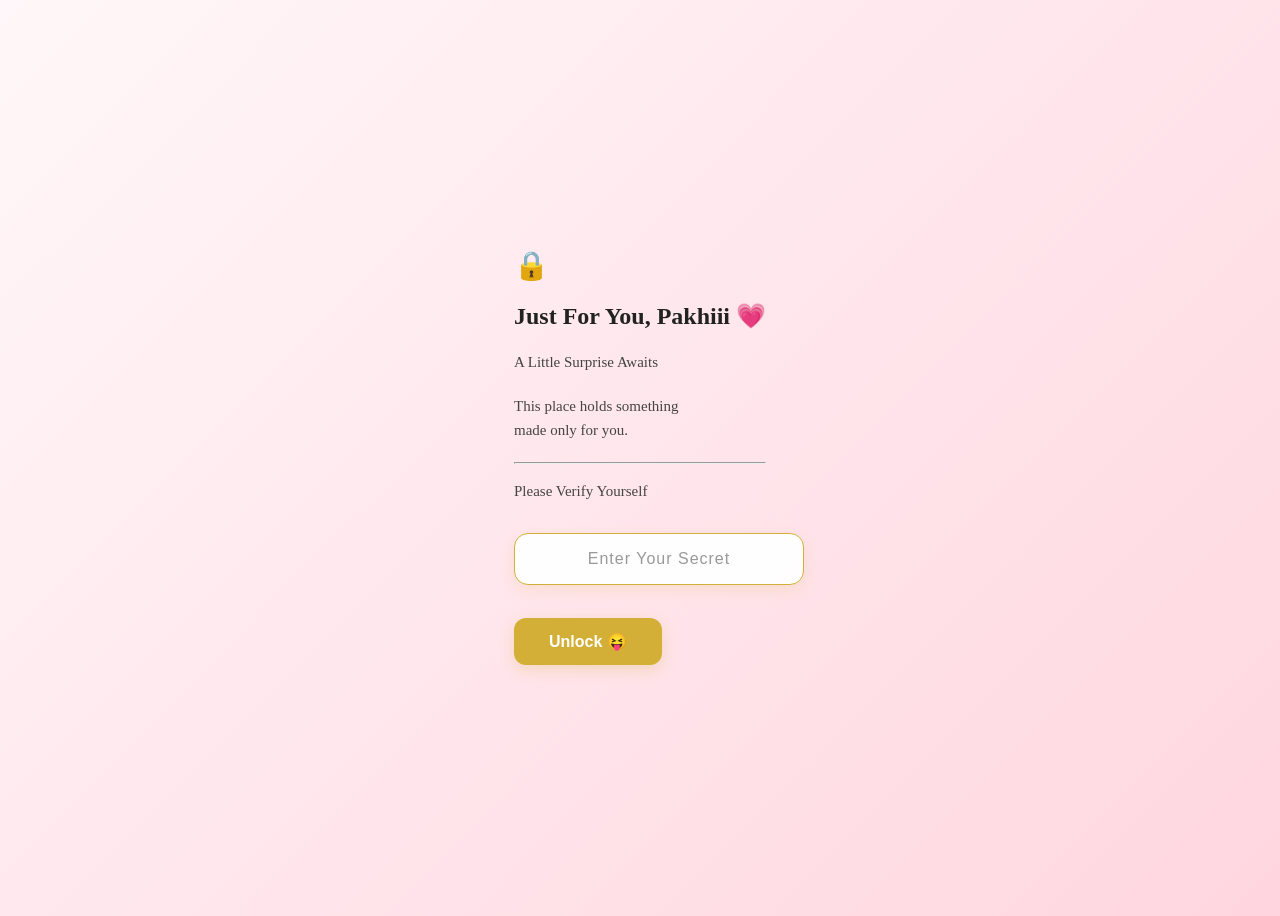
<file: index.html>
<!DOCTYPE html>
<html lang="en">

<head>
  <meta charset="UTF-8">
  <meta name="viewport" content="width=device-width, initial-scale=1.0">
  <title>For Fariha 🤍</title>

  <link rel="stylesheet" href="style.css">
</head>

<body>

<!-- Background Music -->
<audio id="bgMusic" loop>
  <source src="music/love.mp3" type="audio/mpeg">
</audio>

<div class="lock-container">

  <h1>🔒</h1>

  <h2>Just For You, Pakhiii 💗</h2>

  <p>A Little Surprise Awaits</p>

  <p>This place holds something<br>made only for you.</p>

  <hr>

  <p>Please Verify Yourself</p>

  <input
    type="password"
    id="password"
    placeholder="Enter Your Secret">

  <br><br>

  <button onclick="unlockPage()">
    Unlock 😝
  </button>

  <p id="message"></p>

</div>

<script src="script.js"></script>

</body>

</html>
</file>
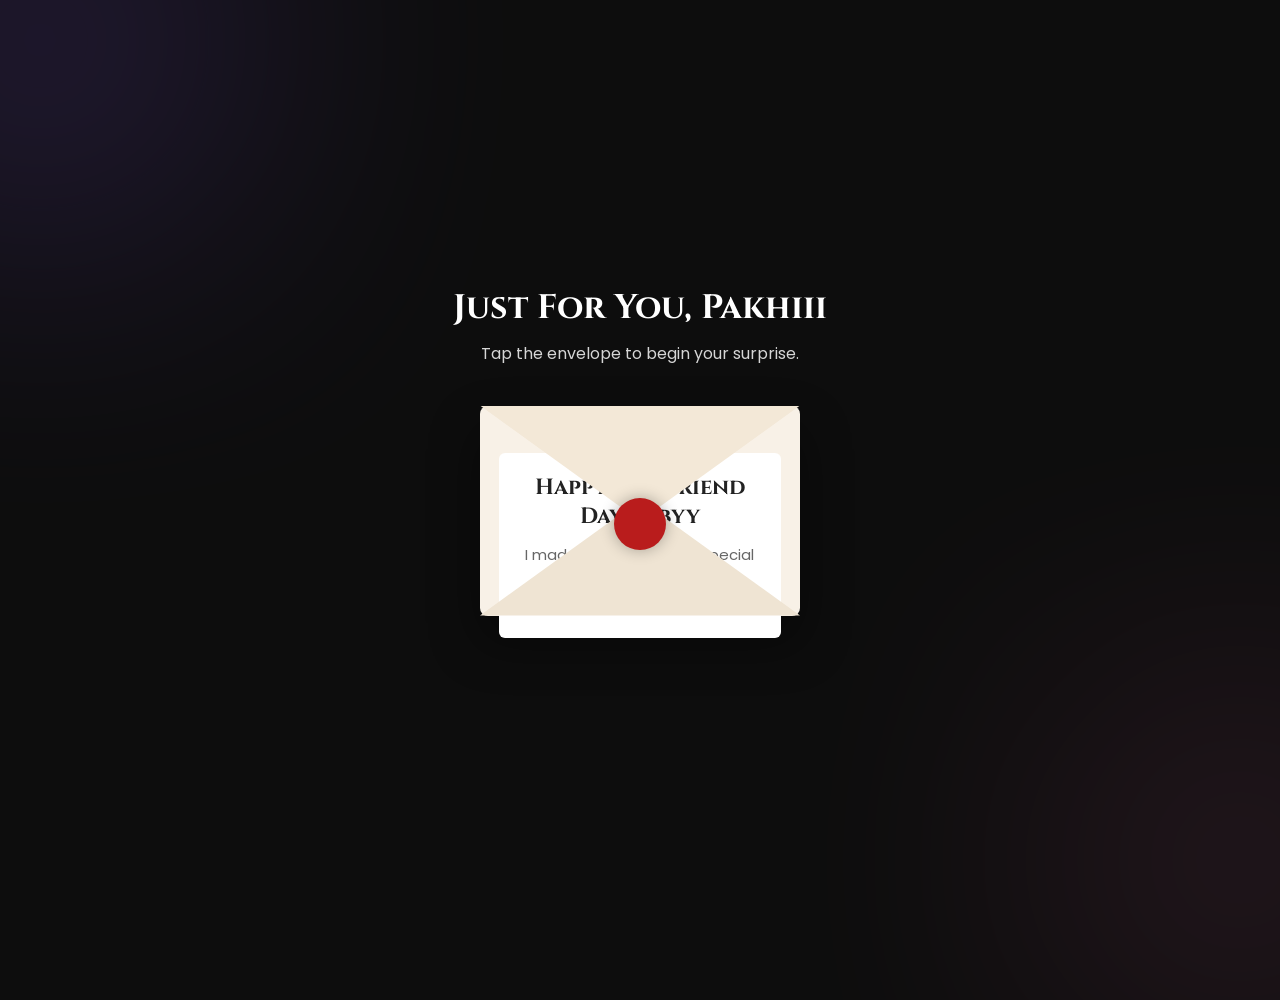
<file: envelope.html>
<!DOCTYPE html>
<html lang="en">
<head>
<meta charset="UTF-8">
<meta name="viewport" content="width=device-width, initial-scale=1.0">

<title>Just For You, Pakhiii </title>

<link rel="stylesheet" href="envelope.css">

<link href="https://fonts.googleapis.com/css2?family=Cinzel:wght@700&family=Poppins:wght@300;400;600&display=swap" rel="stylesheet">
</head>

<body>

<div class="background-glow"></div>

<div class="container">

    <h1>Just For You, Pakhiii </h1>

    <p class="subtitle">
        Tap the envelope to begin your surprise.
    </p>

    <div class="envelope" onclick="openEnvelope()">

        <div class="back"></div>

        <div class="letter">

            <h2>Happy Girlfriend Day Babyy</h2>

            <p>
                I made something very special for you...
            </p>

        </div>

        <div class="front"></div>

        <div class="flap"></div>

        <div class="seal"></div>

    </div>

</div>

<script src="envelope.js"></script>

</body>
</html>
</file>
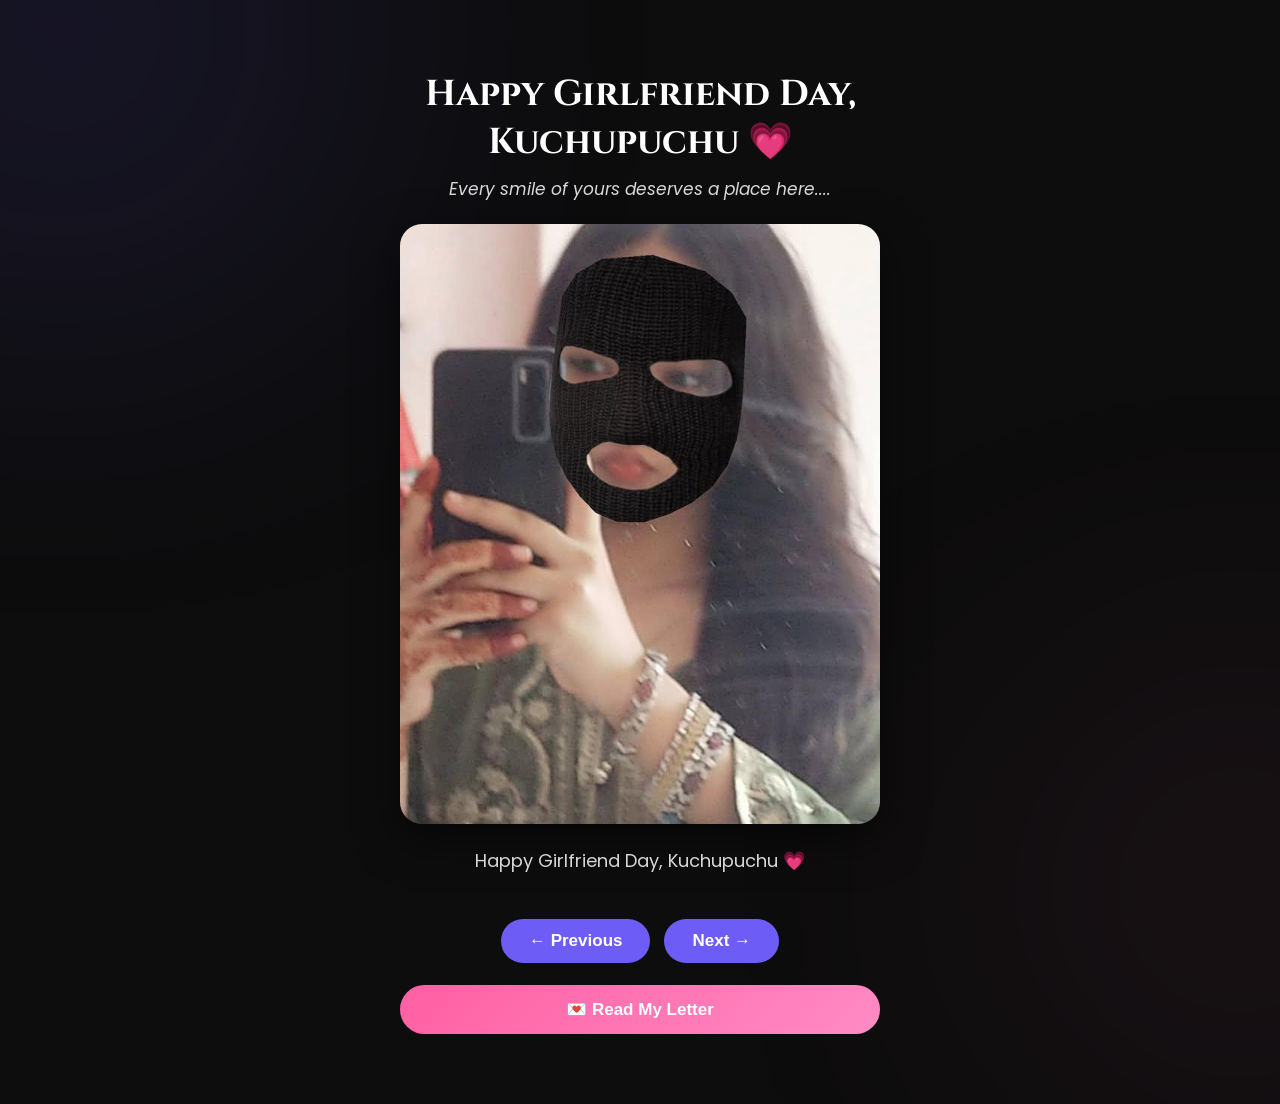
<file: gallery.html>
<!DOCTYPE html>
<html lang="en">

<head>

<meta charset="UTF-8">
<meta name="viewport" content="width=device-width, initial-scale=1.0">

<title>Happy Girlfriend Day 💗</title>

<link rel="stylesheet" href="gallery.css">

<link href="https://fonts.googleapis.com/css2?family=Cinzel:wght@700&family=Poppins:wght@300;500&display=swap" rel="stylesheet">

</head>

<body>

<div class="glow"></div>

<div class="gallery-container">

<h1>Happy Girlfriend Day, Kuchupuchu 💗</h1>

<p class="gallery-subtitle">
Every smile of yours deserves a place here....
</p>

<div class="slider">

<img id="slide" src="images/IMG_20250331_154904_555.jpg" alt="Our Memory">

</div>

<p id="caption">
Happy Girlfriend Day, Kuchupuchu 💗
</p>

<div class="buttons">

<button onclick="prevPhoto()">← Previous</button>

<button onclick="nextPhoto()">Next →</button>

</div>

<button class="letter-btn" onclick="location.href='letter.html'">
💌 Read My Letter
</button>

</div>

<script src="gallery.js"></script>

</body>

</html>
</file>
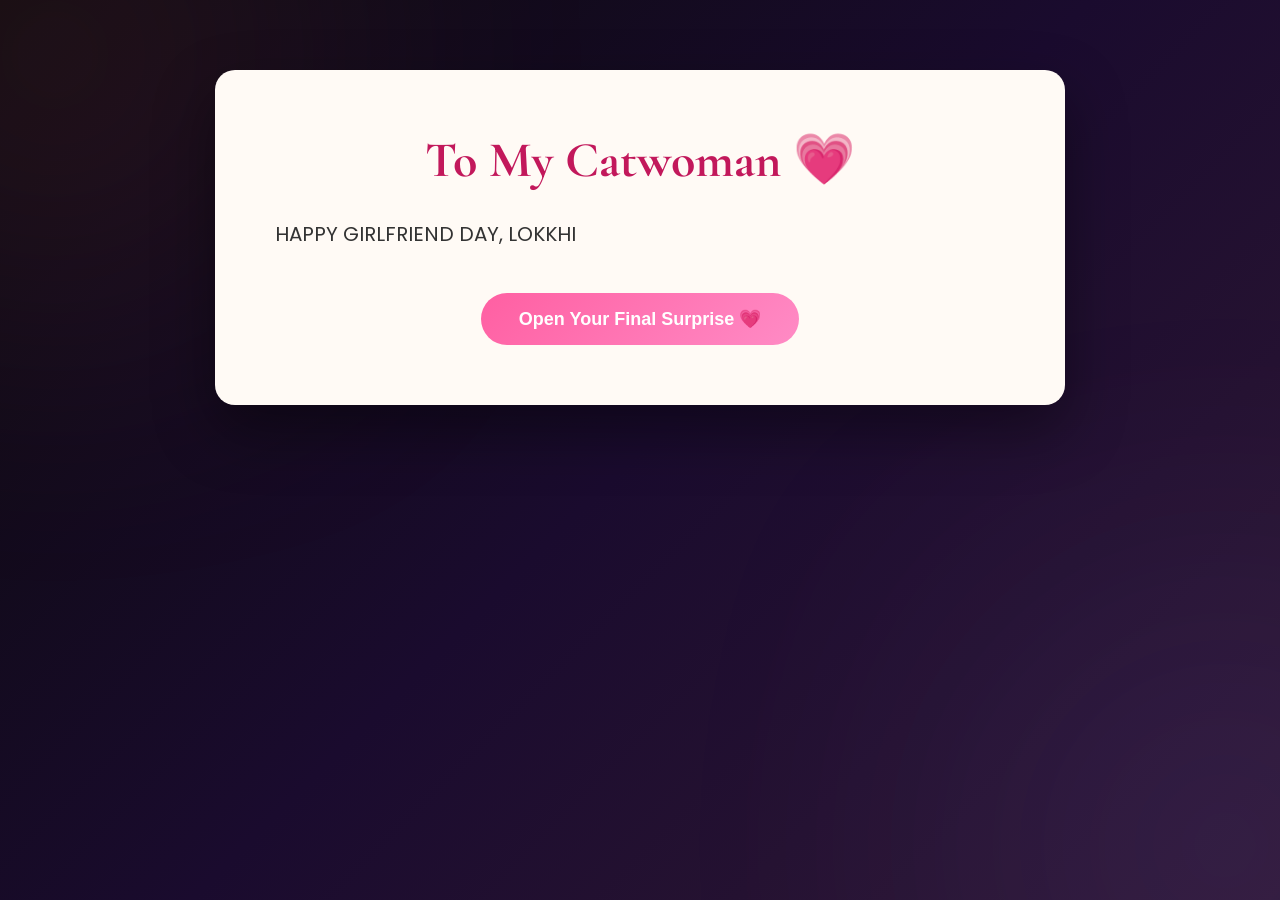
<file: letter.html>
<!DOCTYPE html>
<html lang="en">
<head>

<meta charset="UTF-8">
<meta name="viewport" content="width=device-width, initial-scale=1.0">

<title>A Letter For You 🙆‍♀️</title>

<link rel="stylesheet" href="letter.css">

<link href="https://fonts.googleapis.com/css2?family=Cormorant+Garamond:wght@500;700&family=Poppins:wght@300;500&display=swap" rel="stylesheet">

</head>

<body>

<audio autoplay loop>
    <source src="music/love.mp3" type="audio/mpeg">
</audio>

<div class="background"></div>

<div class="letter">

<h1>To My Catwoman 💗</h1>

<p id="typing"></p>

<button onclick="location.href='surprise.html'">
Open Your Final Surprise 💗
</button>

</div>

<script src="letter.js"></script>

</body>
</html>
</file>
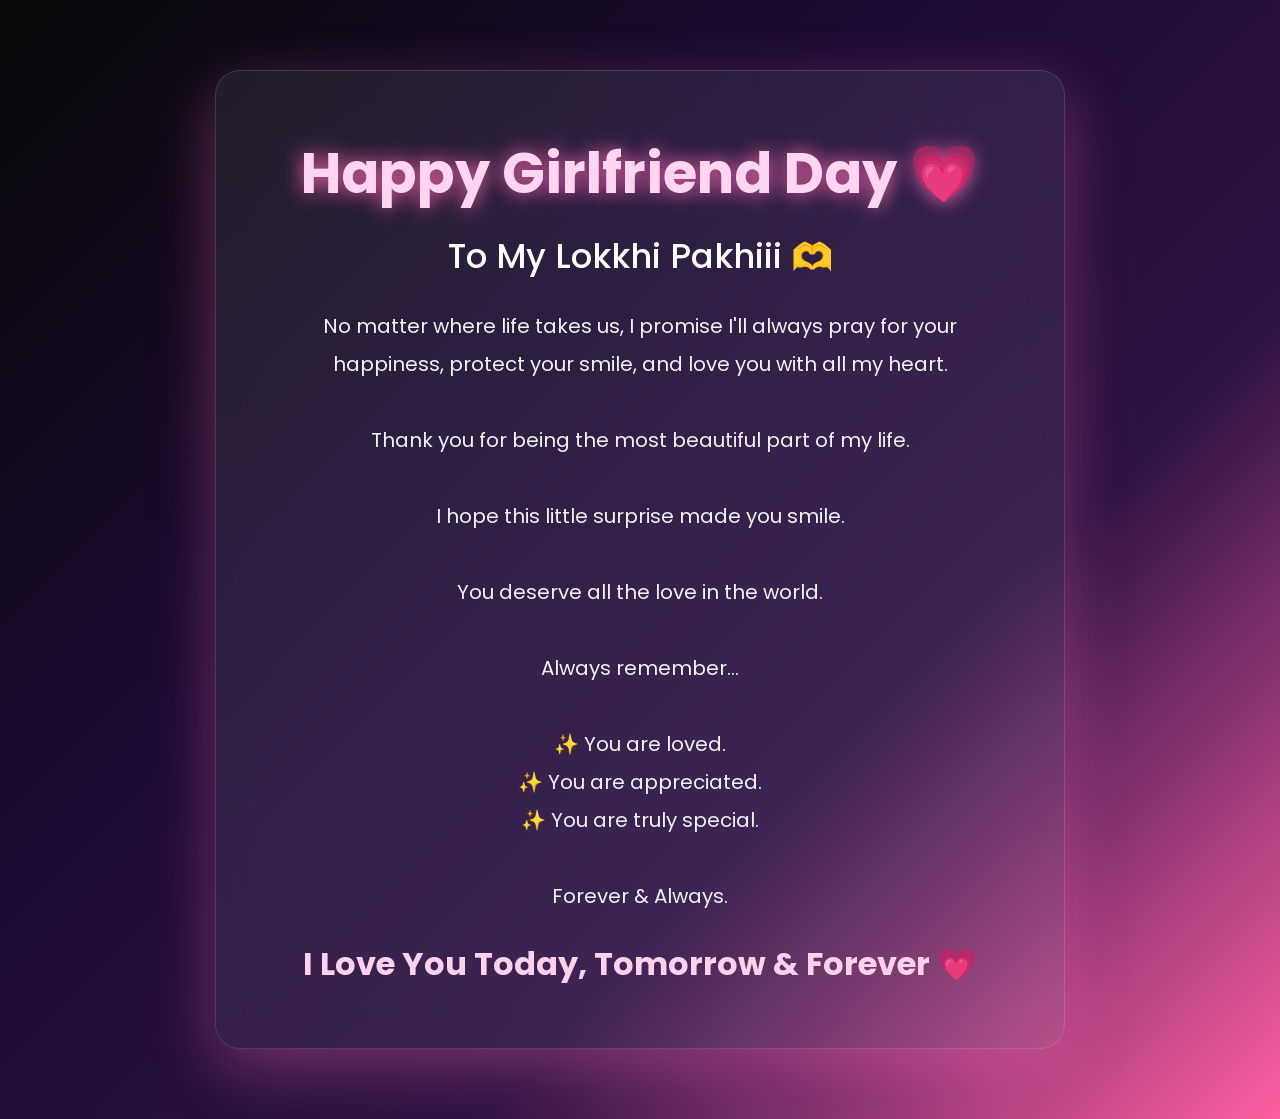
<file: surprise.html>
<!DOCTYPE html>
<html lang="en">

<head>

<meta charset="UTF-8">
<meta name="viewport" content="width=device-width, initial-scale=1.0">

<title>Happy Girlfriend Day 💗</title>

<link rel="stylesheet" href="surprise.css">

<link href="https://fonts.googleapis.com/css2?family=Poppins:wght@300;500;700&display=swap" rel="stylesheet">

</head>

<body>

<audio autoplay loop>
    <source src="music/love.mp3" type="audio/mpeg">
</audio>

<div class="container">

<h1>Happy Girlfriend Day 💗</h1>

<h2>To My Lokkhi Pakhiii 🫶</h2>

<p>
No matter where life takes us,
I promise I'll always pray for your happiness,
protect your smile,
and love you with all my heart.
<br><br>
Thank you for being the most beautiful part of my life.
<br><br>
I hope this little surprise made you smile.
<br><br>
You deserve all the love in the world.
<br><br>
Always remember...
<br><br>
✨ You are loved.<br>
✨ You are appreciated.<br>
✨ You are truly special.<br><br>

Forever & Always.
</p>

<h3>I Love You Today, Tomorrow & Forever 💗</h3>

</div>

<script src="surprise.js"></script>

</body>

</html>
</file>
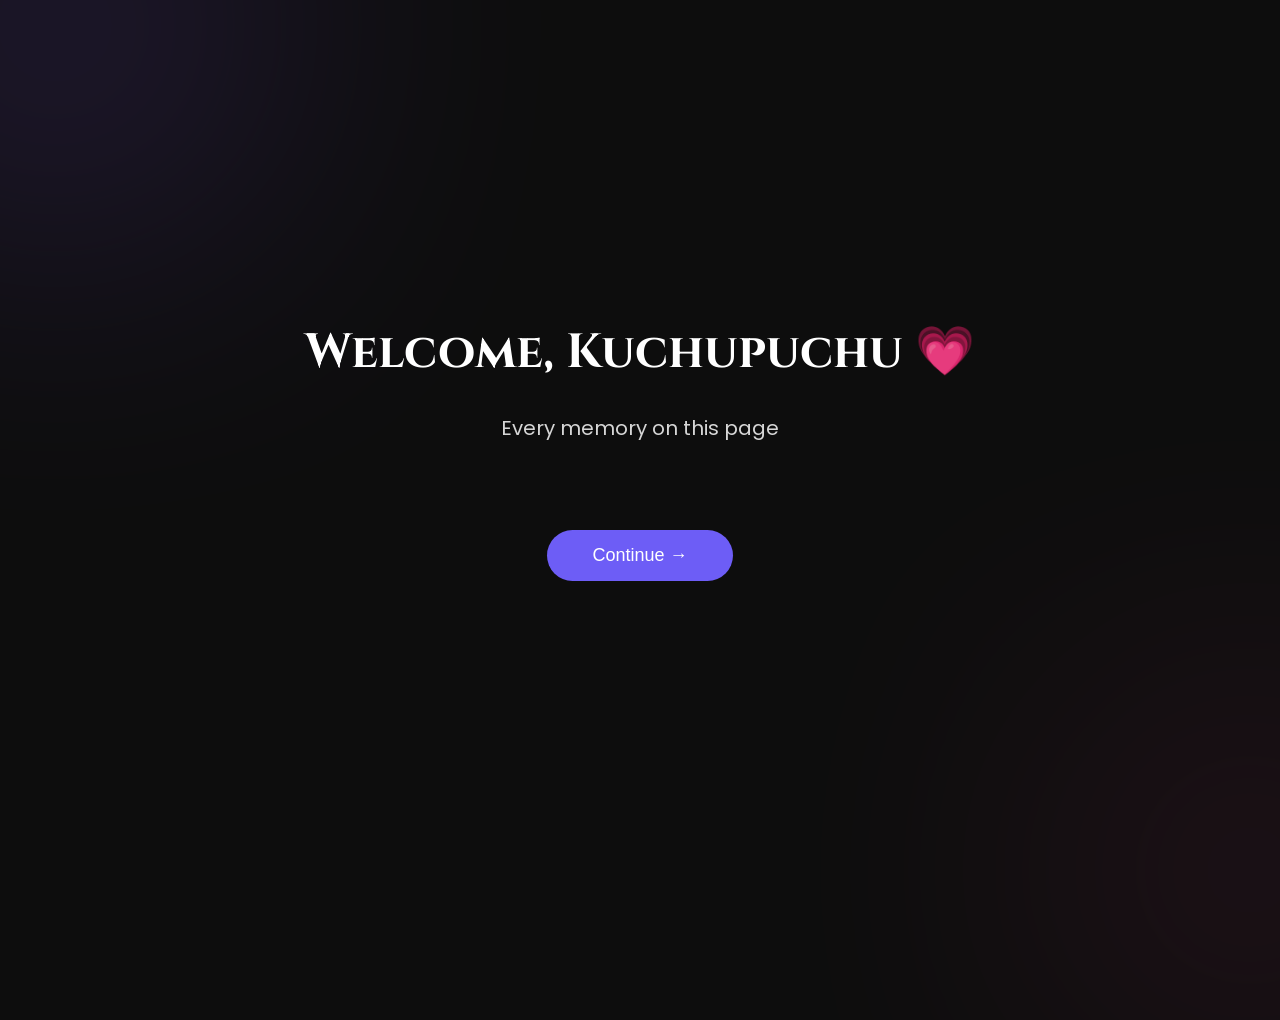
<file: welcome.html>
<!DOCTYPE html>
<html lang="en">
<head>
<meta charset="UTF-8">
<meta name="viewport" content="width=device-width, initial-scale=1.0">

<title>Welcome 💗</title>

<link rel="stylesheet" href="welcome.css">

<link href="https://fonts.googleapis.com/css2?family=Cinzel:wght@700&family=Poppins:wght@300;500;600&display=swap" rel="stylesheet">

</head>

<body>

<div class="glow"></div>

<div class="container">

<h1>Welcome, Kuchupuchu 💗</h1>

<p id="typing"></p>

<button onclick="nextPage()">
Continue →
</button>

</div>

<script src="welcome.js"></script>

</body>
</html>
</file>
<file: style.css>
{
margin: 0;
padding: 0;
box-sizing: border-box;
font-family: "Poppins", sans-serif;
}


body {
min-height: 100vh;
display: flex;
justify-content: center;
align-items: center;
background: linear-gradient(135deg, #fff7f9, #ffd6df);
color: #222;
}

.container {
width: 90%;
max-width: 420px;
padding: 35px 25px;
text-align: center;
background: rgba(255, 255, 255, 0.92);
border-radius: 22px;
border: 1px solid #d4af37;
box-shadow: 0 15px 40px rgba(0,0,0,0.15);
}

h1 {
color: #d4af37;
font-size: 28px;
margin-bottom: 15px;
}

p {
color: #444;
font-size: 15px;
line-height: 1.6;
margin-bottom: 20px;
}

/* Secret Password Box */
input {
width: 100%;
max-width: 320px;
padding: 16px 18px;
margin-top: 10px;
border-radius: 14px;
border: 1.5px solid #d4af37;
outline: none;
background: rgba(255,255,255,0.95);
color: #222;
font-size: 16px;
text-align: center;
letter-spacing: 1px;
box-shadow: 0 5px 15px rgba(212,175,55,0.15);
transition: 0.3s;
}

input::placeholder {
color: #999;
}

input:focus {
border-color: #e75480;
box-shadow: 0 0 12px rgba(231,84,128,0.25);
}

/* Button */
button {
margin-top: 15px;
padding: 14px 35px;
border: none;
border-radius: 12px;
background: #d4af37;
color: white;
font-size: 16px;
font-weight: 600;
cursor: pointer;
transition: 0.3s;
box-shadow: 0 5px 15px rgba(212,175,55,0.25);
}

button:hover {
background: #b8962e;
transform: translateY(-2px);
}

/* Message */
.message {
margin-top: 18px;
font-weight: 600;
font-size: 16px;
}

.message.success {
color: #4CAF50;
}

.message.error {
color: #e75480;
}

/* Surprise Card */
.card {
margin-top: 25px;
padding: 20px;
background: #fff;
border-radius: 15px;
border: 1px solid #ffd6df;
display: none;
box-shadow: 0 10px 25px rgba(0,0,0,0.1);
}

/* Heart */
.heart {
color: #e75480;
font-size: 25px;
}
</file>
<file: envelope.css>
*{
margin:0;
padding:0;
box-sizing:border-box;
}

body{
height:100vh;
display:flex;
justify-content:center;
align-items:center;
background:#0d0d0d;
font-family:Poppins,sans-serif;
overflow:hidden;
}

/* Background Glow */

.background-glow::before,
.background-glow::after{
content:"";
position:absolute;
border-radius:50%;
filter:blur(140px);
z-index:-1;
}

.background-glow::before{
width:320px;
height:320px;
background:#8b5cf6;
top:-120px;
left:-120px;
opacity:.35;
}

.background-glow::after{
width:280px;
height:280px;
background:#f472b6;
bottom:-100px;
right:-100px;
opacity:.25;
}

.container{
text-align:center;
color:white;
}

.container h1{
font-family:Cinzel,serif;
font-size:34px;
margin-bottom:10px;
}

.subtitle{
color:#d6d6d6;
margin-bottom:40px;
}

/* Envelope */

.envelope{
position:relative;
width:320px;
height:210px;
margin:auto;
cursor:pointer;
transition:.5s;
}

.envelope:hover{
transform:translateY(-8px);
}

.back{
position:absolute;
width:100%;
height:100%;
background:#f8f1e7;
border-radius:8px;
box-shadow:0 25px 50px rgba(0,0,0,.45);
}

.front{
position:absolute;
bottom:0;
width:100%;
height:100%;
clip-path:polygon(0 100%,50% 45%,100% 100%);
background:#efe4d3;
}

.flap{
position:absolute;
top:0;
width:100%;
height:100%;
clip-path:polygon(0 0,100% 0,50% 55%);
background:#f3e8d7;
transform-origin:top;
transition:1s;
}

.letter{
position:absolute;
width:88%;
height:88%;
background:white;
left:6%;
top:6%;
border-radius:6px;
padding:20px;
text-align:center;
transform:translateY(35px);
transition:1s;
z-index:0;
}

.letter h2{
font-size:22px;
margin-bottom:12px;
font-family:Cinzel,serif;
color:#222;
}

.letter p{
color:#666;
font-size:15px;
}

.seal{
position:absolute;
width:52px;
height:52px;
background:#b91c1c;
border-radius:50%;
left:50%;
top:92px;
transform:translateX(-50%);
box-shadow:0 0 15px rgba(0,0,0,.3);
z-index:5;
transition:.4s;
}

/* Animation */

.envelope.open .flap{
transform:rotateX(180deg);
}

.envelope.open .letter{
transform:translateY(-85px);
z-index:4;
}

.envelope.open .seal{
opacity:0;
transform:translateX(-50%) scale(.2);
}
</file>
<file: gallery.css>
@import url('https://fonts.googleapis.com/css2?family=Cinzel:wght@700&family=Poppins:wght@300;400;500;600&display=swap');

*{
margin:0;
padding:0;
box-sizing:border-box;
}

body{
font-family:'Poppins',sans-serif;
background:#0d0d0d;
display:flex;
justify-content:center;
align-items:flex-start;
min-height:100vh;
padding:30px 20px;
overflow-y:auto;
overflow-x:hidden;
color:white;
position:relative;
}

/* Background Glow */

.glow::before,
.glow::after{
content:"";
position:fixed;
border-radius:50%;
filter:blur(180px);
z-index:-1;
}

.glow::before{
width:420px;
height:420px;
background:#6D5DF6;
top:-180px;
left:-150px;
opacity:.28;
}

.glow::after{
width:320px;
height:320px;
background:#ff69b4;
bottom:-150px;
right:-120px;
opacity:.18;
}

.gallery-container{
width:100%;
max-width:450px;
text-align:center;
padding:20px;
margin:20px 0;
}

h1{
font-family:'Cinzel',serif;
font-size:30px;
margin-bottom:10px;
}

.gallery-subtitle{
font-size:15px;
color:#d8d8d8;
margin-bottom:22px;
font-style:italic;
}

.slider{
width:100%;
height:500px;
overflow:hidden;
border-radius:22px;
background:#181818;
box-shadow:0 15px 45px rgba(0,0,0,.55);
}

.slider img{
width:100%;
height:100%;
object-fit:cover;
transition:opacity .5s ease, transform 4s ease;
animation:zoomEffect 4s ease-in-out infinite;
}

@keyframes zoomEffect{

0%{
transform:scale(1);
}

50%{
transform:scale(1.05);
}

100%{
transform:scale(1);
}

}

#caption{
margin-top:22px;
font-size:16px;
color:#d6d6d6;
min-height:45px;
line-height:1.7;
}

.buttons{
display:flex;
justify-content:center;
gap:14px;
margin-top:28px;
flex-wrap:wrap;
}

button{
padding:12px 28px;
border:none;
border-radius:40px;
background:#6D5DF6;
color:white;
font-size:15px;
font-weight:600;
cursor:pointer;
transition:.3s;
}

button:hover{
transform:translateY(-3px);
background:#5b4ae4;
box-shadow:0 0 18px rgba(109,93,246,.5);
}

.letter-btn{
margin-top:22px;
width:100%;
padding:14px;
border:none;
border-radius:40px;
background:linear-gradient(135deg,#ff5fa2,#ff8bc5);
color:white;
font-size:16px;
font-weight:600;
cursor:pointer;
transition:.3s;
}

.letter-btn:hover{
transform:translateY(-3px);
box-shadow:0 0 20px rgba(255,105,180,.45);
}

/* Mobile */

@media (max-width:768px){

body{
padding:20px 15px;
}

.gallery-container{
padding:10px;
}

h1{
font-size:24px;
}

.gallery-subtitle{
font-size:14px;
}

.slider{
height:420px;
}

#caption{
font-size:15px;
}

button,
.letter-btn{
width:100%;
padding:14px;
font-size:15px;
}

}

/* Large PC */

@media (min-width:1200px){

.gallery-container{
max-width:520px;
}

.slider{
height:600px;
}

h1{
font-size:36px;
}

.gallery-subtitle{
font-size:17px;
}

#caption{
font-size:18px;
}

button,
.letter-btn{
font-size:17px;
}

}
</file>
<file: letter.css>
@import url('https://fonts.googleapis.com/css2?family=Cormorant+Garamond:wght@500;700&family=Poppins:wght@300;500&display=swap');

*{
margin:0;
padding:0;
box-sizing:border-box;
}

body{
background:linear-gradient(135deg,#0a0a0a,#1a0b2e,#301934);
font-family:'Poppins',sans-serif;
display:flex;
justify-content:center;
align-items:flex-start;
min-height:100vh;
padding:40px 20px;
overflow-y:auto;
overflow-x:hidden;
position:relative;
}

.background::before,
.background::after{
content:"";
position:fixed;
border-radius:50%;
filter:blur(170px);
z-index:-1;
}

.background::before{
width:350px;
height:350px;
background:#ff5fa2;
top:-120px;
left:-120px;
opacity:.25;
}

.background::after{
width:350px;
height:350px;
background:#7d6bff;
bottom:-120px;
right:-120px;
opacity:.25;
}

.letter{
width:100%;
max-width:720px;
background:#fffaf5;
padding:45px;
border-radius:20px;
box-shadow:0 25px 60px rgba(0,0,0,.4);
color:#333;
animation:fade 1.5s ease;
margin:30px 0;
}

h1{
font-family:'Cormorant Garamond',serif;
text-align:center;
font-size:42px;
margin-bottom:25px;
color:#c2185b;
}

#typing{
font-size:18px;
line-height:1.9;
white-space:pre-wrap;
}

button{
margin:40px auto 0;
display:block;
padding:15px 38px;
border:none;
border-radius:40px;
background:linear-gradient(135deg,#ff5fa2,#ff8bc5);
color:#fff;
font-size:17px;
font-weight:600;
cursor:pointer;
transition:.3s;
}

button:hover{
transform:translateY(-3px);
box-shadow:0 12px 30px rgba(255,105,180,.4);
}

@keyframes fade{
from{
opacity:0;
transform:translateY(40px);
}
to{
opacity:1;
transform:translateY(0);
}
}

/* Mobile */
@media (max-width:768px){

body{
padding:20px 15px;
}

.letter{
padding:28px 20px;
border-radius:16px;
}

h1{
font-size:32px;
}

#typing{
font-size:16px;
line-height:1.8;
}

button{
width:100%;
font-size:16px;
padding:14px;
}

}

/* Large PC */
@media (min-width:1200px){

.letter{
max-width:850px;
padding:60px;
}

h1{
font-size:50px;
}

#typing{
font-size:20px;
}

button{
font-size:18px;
}

}
</file>
<file: surprise.css>
@import url('https://fonts.googleapis.com/css2?family=Poppins:wght@300;500;700&display=swap');

*{
margin:0;
padding:0;
box-sizing:border-box;
}

body{
font-family:'Poppins',sans-serif;
background:linear-gradient(135deg,#090909,#1a0b2e,#2d1246,#ff5fa2);
color:white;
display:flex;
justify-content:center;
align-items:flex-start;
min-height:100vh;
padding:40px 20px;
overflow-y:auto;
overflow-x:hidden;
position:relative;
}

.container{
width:100%;
max-width:700px;
padding:45px;
text-align:center;
background:rgba(255,255,255,.08);
backdrop-filter:blur(18px);
border:1px solid rgba(255,255,255,.12);
border-radius:25px;
box-shadow:0 20px 60px rgba(255,105,180,.35);
animation:fadeIn 1.8s ease;
margin:30px 0;
z-index:2;
}

h1{
font-size:48px;
margin-bottom:15px;
color:#ffd6f2;
text-shadow:0 0 20px #ff69b4;
}

h2{
font-size:28px;
margin-bottom:25px;
font-weight:500;
color:white;
}

p{
font-size:18px;
line-height:1.9;
color:#f2f2f2;
margin-bottom:25px;
}

h3{
font-size:28px;
color:#ffd1ec;
animation:pulse 2s infinite;
margin-top:20px;
}

@keyframes fadeIn{
from{
opacity:0;
transform:translateY(40px);
}
to{
opacity:1;
transform:translateY(0);
}
}

@keyframes pulse{
0%{
transform:scale(1);
}
50%{
transform:scale(1.05);
}
100%{
transform:scale(1);
}
}

/* Mobile */
@media (max-width:768px){

body{
padding:20px 15px;
}

.container{
padding:28px 20px;
border-radius:18px;
}

h1{
font-size:34px;
}

h2{
font-size:22px;
}

p{
font-size:16px;
line-height:1.8;
}

h3{
font-size:22px;
}

}

/* Large PC */
@media (min-width:1200px){

.container{
max-width:850px;
padding:60px;
}

h1{
font-size:56px;
}

h2{
font-size:34px;
}

p{
font-size:20px;
}

h3{
font-size:32px;
}

}
</file>
<file: welcome.css>
*{
margin:0;
padding:0;
box-sizing:border-box;
}

body{
height:100vh;
display:flex;
justify-content:center;
align-items:center;
background:#0d0d0d;
font-family:Poppins,sans-serif;
overflow:hidden;
color:white;
text-align:center;
}

.glow::before,
.glow::after{
content:"";
position:absolute;
border-radius:50%;
filter:blur(150px);
z-index:-1;
}

.glow::before{
width:350px;
height:350px;
background:#8b5cf6;
top:-150px;
left:-120px;
opacity:.30;
}

.glow::after{
width:300px;
height:300px;
background:#ec4899;
bottom:-120px;
right:-120px;
opacity:.20;
}

.container{
width:90%;
max-width:700px;
animation:fadeIn 2s ease;
}

h1{
font-family:Cinzel,serif;
font-size:48px;
margin-bottom:25px;
}

#typing{
font-size:20px;
color:#d6d6d6;
line-height:1.8;
min-height:80px;
margin-bottom:40px;
}

button{
padding:15px 45px;
font-size:18px;
border:none;
border-radius:50px;
background:#6D5DF6;
color:white;
cursor:pointer;
transition:.3s;
}

button:hover{
transform:scale(1.05);
background:#5b4ae4;
}

@keyframes fadeIn{

from{
opacity:0;
transform:translateY(30px);
}

to{
opacity:1;
transform:translateY(0);
}

}
</file>
